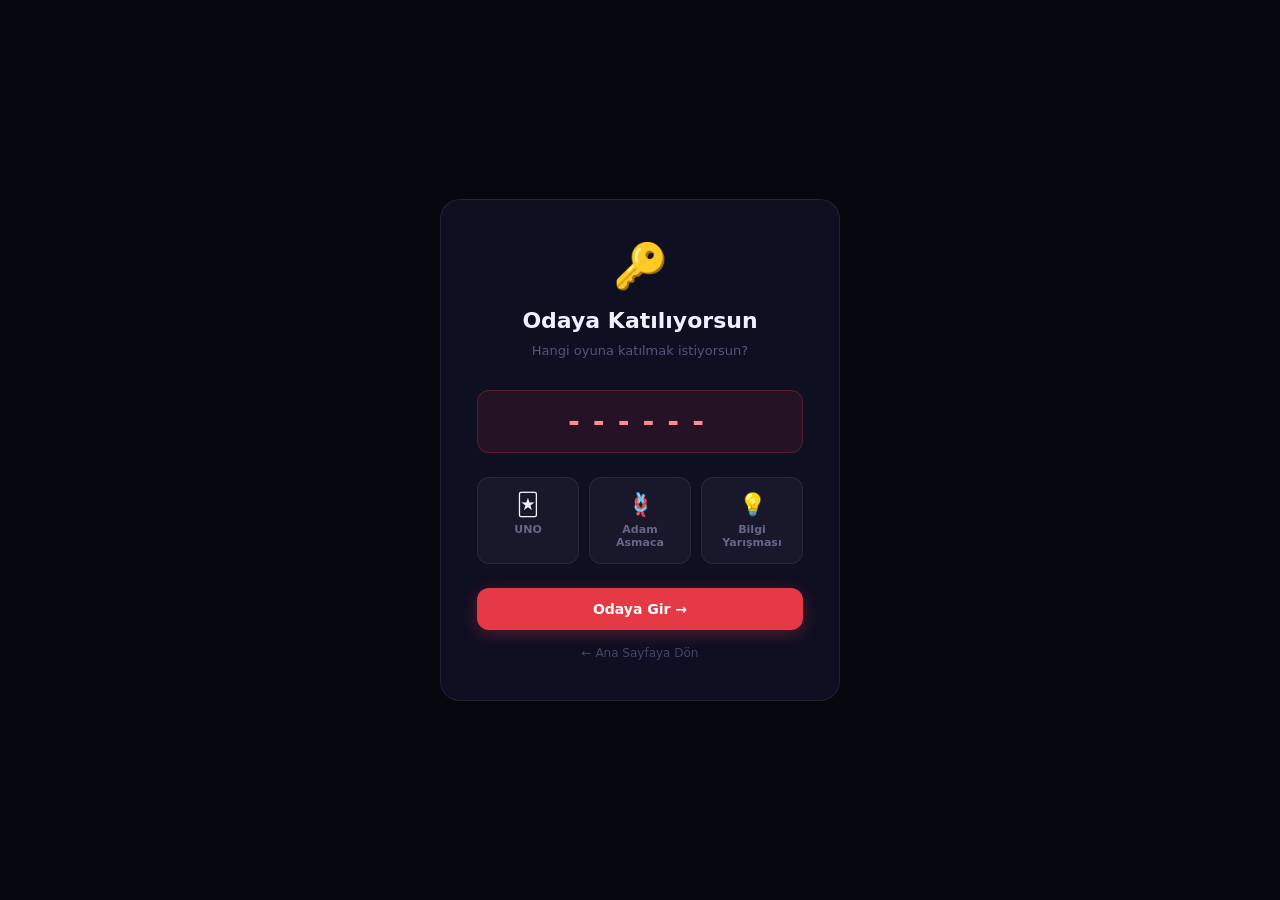
<file: join.html>
<!DOCTYPE html>
<html lang="tr">
<head>
  <meta charset="UTF-8"/>
  <meta name="viewport" content="width=device-width, initial-scale=1.0"/>
  <title>OyunEvi — Odaya Katıl</title>
  <link rel="stylesheet" href="css/main.css"/>
  <style>
    .join-wrap {
      display: flex; align-items: center; justify-content: center;
      min-height: 100vh; padding: 24px;
    }
    .join-card {
      background: #0f0f22;
      border: 1px solid rgba(255,255,255,0.08);
      border-radius: 20px;
      padding: 40px 36px;
      width: 400px; max-width: 100%;
      text-align: center;
      animation: modalPop 0.3s cubic-bezier(.34,1.56,.64,1) both;
    }
    @keyframes modalPop {
      from { opacity:0; transform:scale(0.9) translateY(10px); }
      to   { opacity:1; transform:scale(1) translateY(0); }
    }
    .join-icon { font-size: 44px; margin-bottom: 16px; }
    .join-title { font-size: 22px; font-weight: 800; color: #f0f0ff; margin-bottom: 8px; }
    .join-sub { font-size: 13px; color: #555577; margin-bottom: 28px; line-height: 1.6; }
    .room-code-display {
      background: rgba(230,57,70,0.1);
      border: 1px solid rgba(230,57,70,0.25);
      border-radius: 12px;
      padding: 14px 20px;
      font-size: 28px;
      font-weight: 900;
      color: #ff8a94;
      letter-spacing: 8px;
      margin-bottom: 24px;
      font-family: monospace;
    }
    .join-game-list { display:flex; gap:10px; justify-content:center; margin-bottom:24px; }
    .join-game-item {
      flex:1; background:rgba(255,255,255,0.04);
      border:1px solid rgba(255,255,255,0.07);
      border-radius:12px; padding:14px 8px;
      display:flex; flex-direction:column; align-items:center; gap:6px;
      cursor:pointer; transition:all 0.15s;
    }
    .join-game-item:hover { background:rgba(255,255,255,0.08); }
    .join-game-item.selected { border-color:#e63946; background:rgba(230,57,70,0.1); }
    .jgi-icon { font-size:22px; }
    .jgi-name { font-size:11px; font-weight:600; color:#666688; }
    .join-game-item.selected .jgi-name { color:#ff8a94; }
    .join-btn {
      width:100%; background:#e63946; color:#fff;
      border:none; border-radius:12px; padding:13px;
      font-size:14px; font-weight:700; cursor:pointer;
      font-family:inherit; box-shadow:0 4px 16px rgba(230,57,70,0.3);
      transition:opacity 0.15s, transform 0.15s;
    }
    .join-btn:hover { opacity:0.9; transform:translateY(-1px); }
    .back-link { display:block; margin-top:16px; font-size:12px; color:#444466; cursor:pointer; }
    .back-link:hover { color:#8888aa; }
  </style>
</head>
<body>
<div class="join-wrap">
  <div class="join-card">
    <div class="join-icon">🔑</div>
    <div class="join-title">Odaya Katılıyorsun</div>
    <div class="join-sub">Hangi oyuna katılmak istiyorsun?</div>
    <div class="room-code-display" id="displayCode">------</div>

    <div class="join-game-list">
      <div class="join-game-item" data-game="uno" onclick="selectJoinGame(this)">
        <span class="jgi-icon">🃏</span>
        <span class="jgi-name">UNO</span>
      </div>
      <div class="join-game-item" data-game="asmaca" onclick="selectJoinGame(this)">
        <span class="jgi-icon">🪢</span>
        <span class="jgi-name">Adam Asmaca</span>
      </div>
      <div class="join-game-item" data-game="bilgi" onclick="selectJoinGame(this)">
        <span class="jgi-icon">💡</span>
        <span class="jgi-name">Bilgi Yarışması</span>
      </div>
    </div>

    <button class="join-btn" onclick="goJoin()">Odaya Gir →</button>
    <a class="back-link" href="index.html">← Ana Sayfaya Dön</a>
  </div>
</div>
<script>
  const params = new URLSearchParams(window.location.search);
  const code   = params.get('room') || '------';
  const name   = params.get('name') || '';
  document.getElementById('displayCode').textContent = code;

  let selectedGame = null;
  function selectJoinGame(el) {
    document.querySelectorAll('.join-game-item').forEach(i => i.classList.remove('selected'));
    el.classList.add('selected');
    selectedGame = el.dataset.game;
  }
  function goJoin() {
    if (!selectedGame) { alert('Lütfen bir oyun seç!'); return; }
    window.location.href = `games/${selectedGame}.html?room=${code}&name=${encodeURIComponent(name)}&host=0`;
  }
</script>
</body>
</html>
</file>
<file: css/main.css>
/* ── RESET & BASE ── */
*, *::before, *::after { box-sizing: border-box; margin: 0; padding: 0; }

:root {
  --bg:        #07070f;
  --bg2:       #0b0b18;
  --bg3:       #0f0f20;
  --border:    rgba(255,255,255,0.05);
  --border2:   rgba(255,255,255,0.1);
  --text:      #f0f0ff;
  --muted:     #555577;
  --muted2:    #666688;
  --uno:       #e63946;
  --adam:      #7209b7;
  --bilgi:     #0077b6;
  --radius:    12px;
  --radius-lg: 16px;
}

html, body { height: 100%; }

body {
  background: var(--bg);
  color: var(--text);
  font-family: 'Segoe UI', system-ui, sans-serif;
  min-height: 100vh;
}

a { text-decoration: none; color: inherit; }

/* ── LAYOUT ── */
.site {
  display: grid;
  grid-template-columns: 240px 1fr;
  min-height: 100vh;
}

/* ── SIDEBAR ── */
.sidebar {
  background: var(--bg2);
  border-right: 1px solid var(--border);
  display: flex;
  flex-direction: column;
  padding: 28px 18px;
  position: sticky;
  top: 0;
  height: 100vh;
}

.logo {
  display: flex;
  align-items: center;
  gap: 10px;
  margin-bottom: 36px;
  font-size: 17px;
  font-weight: 800;
  color: var(--text);
}
.logo-icon {
  width: 34px; height: 34px;
  border-radius: 10px;
  background: linear-gradient(135deg, var(--uno), var(--adam));
  display: flex; align-items: center; justify-content: center;
  font-size: 17px;
}

.menu-label {
  font-size: 10px;
  color: #2a2a44;
  letter-spacing: 2px;
  text-transform: uppercase;
  margin-bottom: 8px;
  padding-left: 4px;
}

.menu { display: flex; flex-direction: column; gap: 2px; }

.menu-item {
  display: flex;
  align-items: center;
  gap: 12px;
  padding: 10px 12px;
  border-radius: var(--radius);
  font-size: 13px;
  color: var(--muted2);
  cursor: pointer;
  transition: background 0.15s, color 0.15s;
}
.menu-item:hover { background: rgba(255,255,255,0.04); color: var(--text); }
.menu-item.active {
  background: rgba(230,57,70,0.12);
  color: #ff8a94;
}

.menu-icon {
  width: 28px; height: 28px;
  border-radius: 8px;
  background: rgba(255,255,255,0.04);
  display: flex; align-items: center; justify-content: center;
  font-size: 14px;
}
.menu-item.active .menu-icon { background: rgba(230,57,70,0.15); }

.sidebar-spacer { flex: 1; }

.online-box {
  background: rgba(34,197,94,0.07);
  border: 1px solid rgba(34,197,94,0.14);
  border-radius: var(--radius);
  padding: 12px 14px;
}
.online-row {
  display: flex;
  align-items: center;
  gap: 8px;
  margin-bottom: 3px;
}
.pulse-dot {
  width: 7px; height: 7px;
  border-radius: 50%;
  background: #22c55e;
  animation: pulseAnim 2s ease-in-out infinite;
}
@keyframes pulseAnim {
  0%, 100% { opacity: 1; transform: scale(1); }
  50%       { opacity: 0.5; transform: scale(0.8); }
}
.online-count { font-size: 14px; font-weight: 700; color: #22c55e; }
.online-sub   { font-size: 11px; color: #334d3a; }

/* ── MAIN CONTENT ── */
.content {
  padding: 28px 32px 40px;
  position: relative;
  overflow: hidden;
}

/* ORBS */
.orb {
  position: absolute;
  border-radius: 50%;
  pointer-events: none;
  z-index: 0;
}
.orb1 {
  width: 500px; height: 500px;
  background: var(--uno);
  opacity: 0.06; filter: blur(100px);
  top: -150px; right: -100px;
  animation: orbDrift 12s ease-in-out infinite alternate;
}
.orb2 {
  width: 350px; height: 350px;
  background: var(--bilgi);
  opacity: 0.07; filter: blur(80px);
  bottom: -80px; left: -40px;
  animation: orbDrift 16s ease-in-out infinite alternate-reverse;
}
@keyframes orbDrift {
  from { transform: translate(0, 0); }
  to   { transform: translate(30px, 20px); }
}

/* TOPBAR */
.topbar {
  display: flex;
  align-items: center;
  justify-content: space-between;
  margin-bottom: 48px;
  position: relative;
  z-index: 2;
}
.topbar-left { display: flex; gap: 10px; }

.topbar-btn {
  padding: 9px 18px;
  border-radius: var(--radius);
  font-size: 13px;
  font-weight: 600;
  cursor: pointer;
  font-family: inherit;
  border: none;
  transition: transform 0.15s, box-shadow 0.15s;
}
.topbar-btn:hover { transform: translateY(-2px); }

.tb-ghost {
  background: rgba(255,255,255,0.05);
  color: var(--muted2);
  border: 1px solid var(--border2);
}
.tb-ghost:hover { color: var(--text); }

.tb-red {
  background: var(--uno);
  color: #fff;
  box-shadow: 0 4px 16px rgba(230,57,70,0.3);
}
.tb-red:hover { box-shadow: 0 6px 24px rgba(230,57,70,0.45); }

/* HERO */
.hero {
  position: relative;
  z-index: 2;
  margin-bottom: 40px;
  animation: fadeUp 0.6s ease both;
}
.hero-tag {
  display: inline-flex;
  align-items: center;
  gap: 6px;
  font-size: 10px;
  color: var(--muted);
  letter-spacing: 1.5px;
  text-transform: uppercase;
  margin-bottom: 16px;
}
.hero h1 {
  font-size: clamp(32px, 4vw, 46px);
  font-weight: 900;
  color: var(--text);
  line-height: 1.1;
  letter-spacing: -1px;
  margin-bottom: 14px;
}
.hero h1 .glow {
  background: linear-gradient(90deg, #ffd166, #e63946, #b5179e);
  -webkit-background-clip: text;
  -webkit-text-fill-color: transparent;
}
.hero-desc {
  font-size: 14px;
  color: var(--muted);
  line-height: 1.7;
  max-width: 380px;
}

/* CARDS SECTION */
.cards-label {
  font-size: 10px;
  color: #2a2a44;
  letter-spacing: 2px;
  text-transform: uppercase;
  margin-bottom: 12px;
  position: relative;
  z-index: 2;
  display: flex;
  align-items: center;
  gap: 12px;
}
.cards-label::after {
  content: '';
  flex: 1;
  height: 1px;
  background: var(--border);
}

.cards-row {
  display: flex;
  flex-direction: column;
  gap: 10px;
  position: relative;
  z-index: 2;
}

/* GAME ROW CARDS */
.game-row {
  display: flex;
  align-items: center;
  gap: 16px;
  background: rgba(255,255,255,0.025);
  border: 1px solid var(--border);
  border-radius: var(--radius-lg);
  padding: 16px 18px;
  cursor: pointer;
  transition: background 0.18s, border-color 0.18s, transform 0.18s;
  animation: fadeUp 0.5s ease both;
}
.game-row:nth-child(1) { animation-delay: 0.05s; }
.game-row:nth-child(2) { animation-delay: 0.12s; }
.game-row:nth-child(3) { animation-delay: 0.19s; }

.game-row:hover {
  background: rgba(255,255,255,0.04);
  transform: translateX(4px);
}
.card--uno:hover   { border-color: rgba(230,57,70,0.35); }
.card--adam:hover  { border-color: rgba(114,9,183,0.35); }
.card--bilgi:hover { border-color: rgba(0,119,182,0.35); }

.row-icon {
  width: 42px; height: 42px;
  border-radius: 11px;
  display: flex; align-items: center; justify-content: center;
  font-size: 20px;
  flex-shrink: 0;
}
.ico--uno   { background: rgba(230,57,70,0.14); }
.ico--adam  { background: rgba(114,9,183,0.14); }
.ico--bilgi { background: rgba(0,119,182,0.14); }

.row-info { flex: 1; }
.row-name {
  font-size: 14px;
  font-weight: 700;
  color: var(--text);
  margin-bottom: 3px;
}
.row-desc {
  font-size: 12px;
  color: var(--muted);
  line-height: 1.4;
}

.row-right {
  display: flex;
  flex-direction: column;
  align-items: flex-end;
  gap: 5px;
}
.row-players { font-size: 10px; color: #333355; }

.row-tag {
  font-size: 9px;
  font-weight: 700;
  padding: 3px 10px;
  border-radius: 20px;
  letter-spacing: 0.5px;
}
.rt--uno   { background: rgba(230,57,70,0.14); color: #ff8a94; }
.rt--adam  { background: rgba(114,9,183,0.14); color: #d084ff; }
.rt--bilgi { background: rgba(0,119,182,0.14); color: #60c8ff; }

.row-arrow {
  font-size: 20px;
  color: #222240;
  flex-shrink: 0;
  transition: color 0.15s, transform 0.15s;
}
.game-row:hover .row-arrow { color: var(--muted2); transform: translateX(3px); }

/* ── MODAL ── */
.modal-overlay {
  display: none;
  position: fixed;
  inset: 0;
  background: rgba(0,0,0,0.7);
  backdrop-filter: blur(6px);
  z-index: 100;
  align-items: center;
  justify-content: center;
}
.modal-overlay.open { display: flex; }

.modal {
  background: #0f0f22;
  border: 1px solid rgba(255,255,255,0.1);
  border-radius: 20px;
  padding: 36px 32px;
  width: 420px;
  max-width: 90vw;
  position: relative;
  animation: modalPop 0.25s cubic-bezier(.34,1.56,.64,1) both;
}
@keyframes modalPop {
  from { opacity: 0; transform: scale(0.9) translateY(10px); }
  to   { opacity: 1; transform: scale(1) translateY(0); }
}

.modal-close {
  position: absolute;
  top: 16px; right: 16px;
  background: rgba(255,255,255,0.06);
  border: none; border-radius: 8px;
  color: var(--muted2);
  width: 30px; height: 30px;
  font-size: 13px;
  cursor: pointer;
  display: flex; align-items: center; justify-content: center;
}
.modal-close:hover { background: rgba(255,255,255,0.1); color: var(--text); }

.modal-icon { font-size: 36px; margin-bottom: 12px; }
.modal-title { font-size: 20px; font-weight: 800; color: var(--text); margin-bottom: 6px; }
.modal-sub   { font-size: 13px; color: var(--muted); margin-bottom: 24px; line-height: 1.5; }

.modal-game-list {
  display: flex;
  gap: 10px;
  margin-bottom: 20px;
}
.modal-game-item {
  flex: 1;
  background: rgba(255,255,255,0.04);
  border: 1px solid var(--border);
  border-radius: var(--radius);
  padding: 12px 8px;
  display: flex; flex-direction: column;
  align-items: center; gap: 6px;
  cursor: pointer;
  transition: background 0.15s, border-color 0.15s;
}
.modal-game-item:hover  { background: rgba(255,255,255,0.07); }
.modal-game-item.active { border-color: var(--uno); background: rgba(230,57,70,0.1); }
.mgi-icon { font-size: 22px; }
.mgi-name { font-size: 11px; font-weight: 600; color: var(--muted2); }
.modal-game-item.active .mgi-name { color: #ff8a94; }

.modal-name-row { margin-bottom: 14px; }
.modal-input {
  width: 100%;
  background: rgba(255,255,255,0.05);
  border: 1px solid rgba(255,255,255,0.1);
  border-radius: var(--radius);
  padding: 12px 16px;
  color: var(--text);
  font-family: inherit;
  font-size: 14px;
  outline: none;
  transition: border-color 0.15s;
}
.modal-input::placeholder { color: #444466; }
.modal-input:focus { border-color: rgba(230,57,70,0.5); }

.modal-btn {
  width: 100%;
  background: var(--uno);
  color: #fff;
  border: none;
  border-radius: var(--radius);
  padding: 13px;
  font-size: 14px;
  font-weight: 700;
  cursor: pointer;
  font-family: inherit;
  margin-top: 4px;
  transition: opacity 0.15s, transform 0.15s;
  box-shadow: 0 4px 16px rgba(230,57,70,0.3);
}
.modal-btn:hover { opacity: 0.9; transform: translateY(-1px); }

/* ── ANIMATIONS ── */
@keyframes fadeUp {
  from { opacity: 0; transform: translateY(16px); }
  to   { opacity: 1; transform: translateY(0); }
}

/* ── MOBILE ── */
@media (max-width: 680px) {
  .site { grid-template-columns: 1fr; }
  .sidebar {
    position: fixed;
    bottom: 0; left: 0; right: 0;
    top: auto;
    height: auto;
    flex-direction: row;
    align-items: center;
    padding: 10px 16px;
    border-right: none;
    border-top: 1px solid var(--border);
    z-index: 50;
  }
  .logo, .menu-label, .sidebar-spacer, .online-box { display: none; }
  .menu { flex-direction: row; gap: 0; }
  .menu-item span:not(.menu-icon) { display: none; }
  .menu-item { padding: 8px 14px; }
  .content { padding: 20px 18px 100px; }
}
</file>
